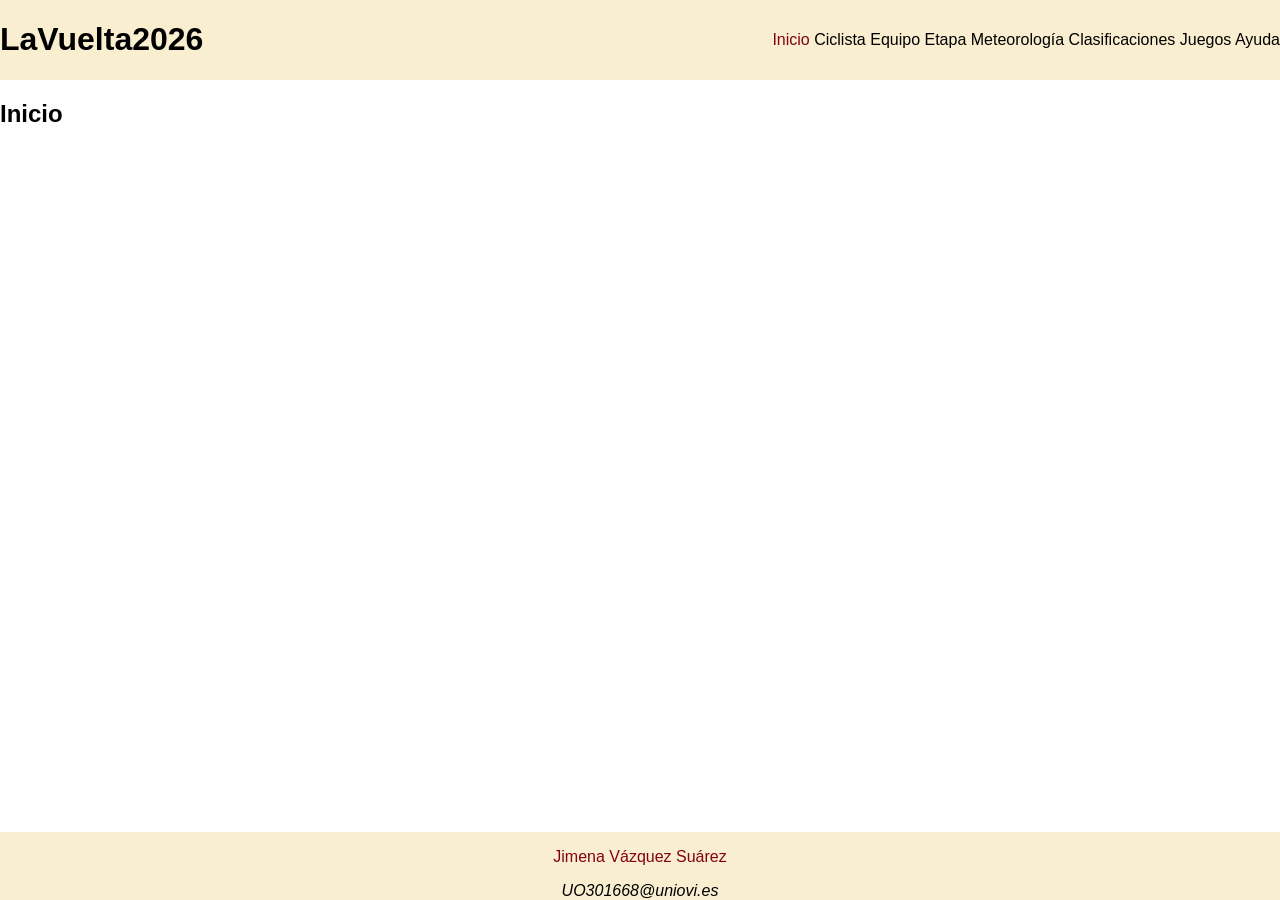
<file: index.html>
<!DOCTYPE HTML>

<html lang="es">
<head>
    <!-- Datos que describen el documento -->
    <meta charset="UTF-8" />
    <title>LaVuelta2026</title>
    <link rel="icon" href="multimedia/icono_web.ico" sizes="32x32" type="image/vnd.microsoft.icon" />

    <meta name="author" content="Jimena Vázquez Suárez" />
    <meta name="description" content="Documento index.html del proyecto LaVuelta2026" />
    
    <meta name ="viewport" content ="width=device-width, initial-scale=1.0" />

    <!--Enlace a las hojas de estilo-->
    <link rel="stylesheet" type="text/css" href="estilo/estilo.css" />
    <link rel="stylesheet" type="text/css" href="estilo/layout.css" />
</head>

<body>
   <!-- contenido de index.html  -->
    <header>
        <h1><a href="index.html">LaVuelta2026</a></h1>

        <nav>
            <a href="index.html" aria-current="page">Inicio</a>
            <a href="ciclista.html">Ciclista</a>
            <a href="equipo.html">Equipo</a>
            <a href="etapa.html">Etapa</a>
            <a href="meteorologia.html">Meteorología</a>
            <a href="clasificaciones.html">Clasificaciones</a>
            <a href="juegos.html">Juegos</a>
            <a href="ayuda.html">Ayuda</a>
        </nav>
    </header>

    <main>
        <h2>Inicio</h2>
    </main>

    <footer>
        <p>Jimena Vázquez Suárez</p>
        <address>
            <a href="mailto:uo301668@uniovi.es">UO301668@uniovi.es</a>
        </address>
    </footer>

</body>
</html>
</file>
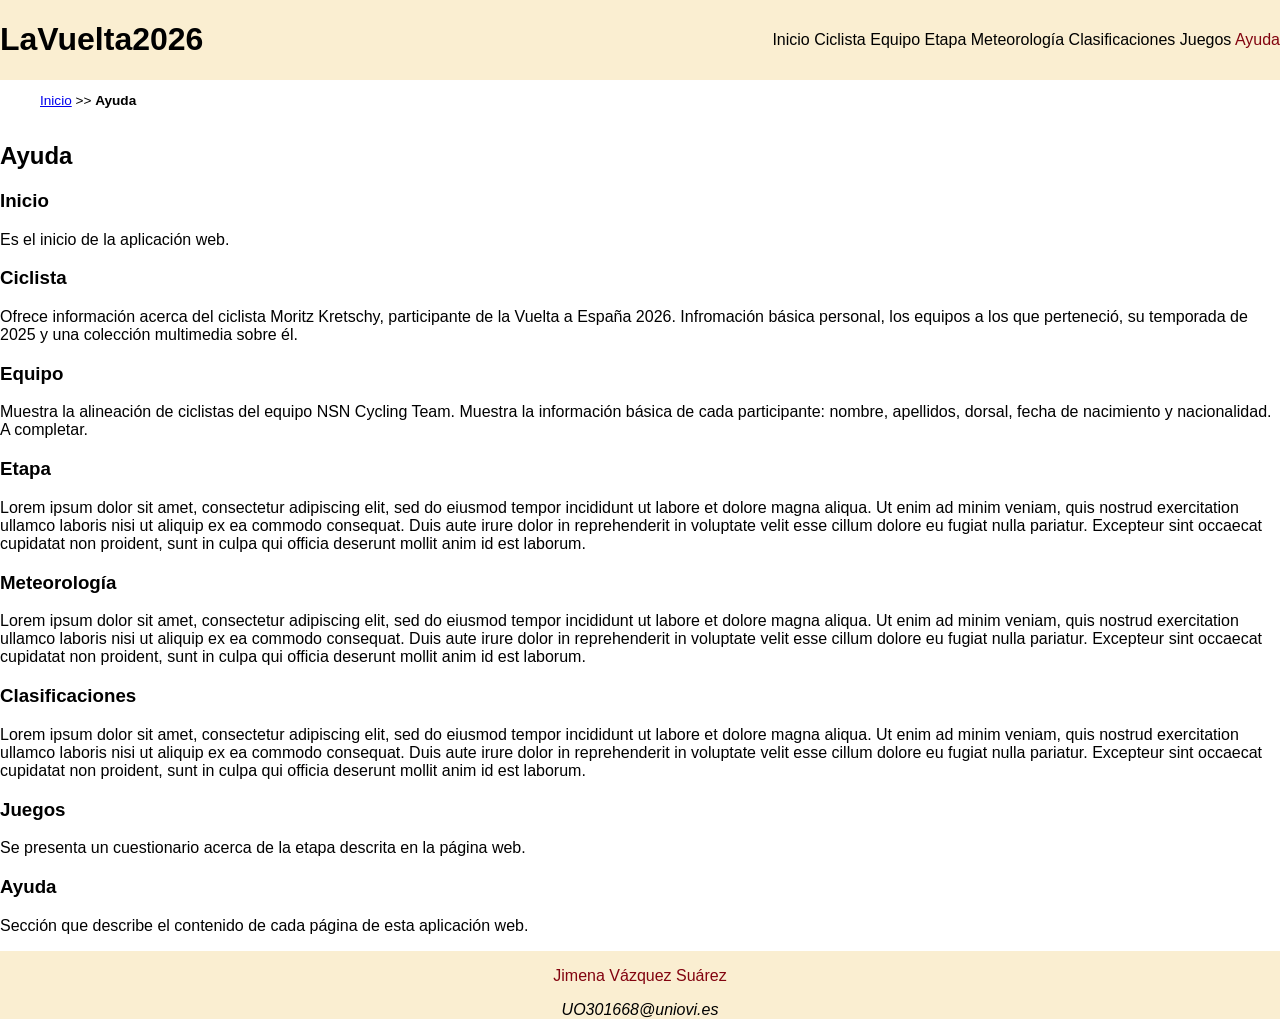
<file: ayuda.html>
<!DOCTYPE HTML>

<html lang="es">
<head>
    <!-- Datos que describen el documento -->
    <meta charset="UTF-8" />
    <title>LaVuelta2026:Ayuda</title>
    <link rel="icon" href="multimedia/icono_web.ico" sizes="32x32" type="image/vnd.microsoft.icon" />

    <meta name="author" content="Jimena Vázquez Suárez" />
    <meta name="description" content="Documento ayuda.html del proyecto LaVuelta2026" />
   
    <meta name ="viewport" content ="width=device-width, initial-scale=1.0" />

    <!--Enlace a las hojas de estilo-->
    <link rel="stylesheet" type="text/css" href="estilo/estilo.css" />
    <link rel="stylesheet" type="text/css" href="estilo/layout.css" />
</head>

<body>
   <!-- contenido de ayuda.html  -->
    <header>
        <h1><a href="index.html">LaVuelta2026</a></h1>

        <nav>
            <a href="index.html">Inicio</a>
            <a href="ciclista.html">Ciclista</a>
            <a href="equipo.html">Equipo</a>
            <a href="etapa.html">Etapa</a>
            <a href="meteorologia.html">Meteorología</a>
            <a href="clasificaciones.html">Clasificaciones</a>
            <a href="juegos.html">Juegos</a>
            <a href="ayuda.html" aria-current="page">Ayuda</a>
        </nav>
    </header>

    <nav aria-label="migas">
        <ol>
            <li><a href="index.html">Inicio</a></li>
            <li> >> </li>
            <li>Ayuda</li>
        </ol>
    </nav>

    <main>
        <h2>Ayuda</h2>

        <section>
            <h3>Inicio</h3>
            <p>
                Es el inicio de la aplicación web.
            </p>
        </section>

        <section>
            <h3>Ciclista</h3>
            <p>
                Ofrece información acerca del ciclista Moritz Kretschy, participante de la Vuelta a España 2026.
                Infromación básica personal, los equipos a los que perteneció, su temporada de 2025 y una colección multimedia sobre él.
            </p>
        </section>

        <section>
            <h3>Equipo</h3>
            <p>
                Muestra la alineación de ciclistas del equipo NSN Cycling Team.
                Muestra la información básica de cada participante: nombre, apellidos, dorsal, fecha de nacimiento y nacionalidad.
                A completar.
            </p>
        </section>

        <section>
            <h3>Etapa</h3>
            <p>
                Lorem ipsum dolor sit amet, consectetur adipiscing elit, sed do eiusmod tempor incididunt ut labore et dolore magna aliqua.
                Ut enim ad minim veniam, quis nostrud exercitation ullamco laboris nisi ut aliquip ex ea commodo consequat.
                Duis aute irure dolor in reprehenderit in voluptate velit esse cillum dolore eu fugiat nulla pariatur.
                Excepteur sint occaecat cupidatat non proident, sunt in culpa qui officia deserunt mollit anim id est laborum.
            </p>
        </section>

        <section>
            <h3>Meteorología</h3>
            <p>
                Lorem ipsum dolor sit amet, consectetur adipiscing elit, sed do eiusmod tempor incididunt ut labore et dolore magna aliqua.
                Ut enim ad minim veniam, quis nostrud exercitation ullamco laboris nisi ut aliquip ex ea commodo consequat.
                Duis aute irure dolor in reprehenderit in voluptate velit esse cillum dolore eu fugiat nulla pariatur.
                Excepteur sint occaecat cupidatat non proident, sunt in culpa qui officia deserunt mollit anim id est laborum.
            </p>
        </section>

        <section>
            <h3>Clasificaciones</h3>
            <p>
                Lorem ipsum dolor sit amet, consectetur adipiscing elit, sed do eiusmod tempor incididunt ut labore et dolore magna aliqua.
                Ut enim ad minim veniam, quis nostrud exercitation ullamco laboris nisi ut aliquip ex ea commodo consequat.
                Duis aute irure dolor in reprehenderit in voluptate velit esse cillum dolore eu fugiat nulla pariatur.
                Excepteur sint occaecat cupidatat non proident, sunt in culpa qui officia deserunt mollit anim id est laborum.
            </p>
        </section>

        <section>
            <h3>Juegos</h3>
            <p>
                Se presenta un cuestionario acerca de la etapa descrita en la página web.
            </p>
        </section>

        <section>
            <h3>Ayuda</h3>
            <p>Sección que describe el contenido de cada página de esta aplicación web.</p>
        </section>
    </main>

    <footer class="pie">
        <p>Jimena Vázquez Suárez</p>
        <address>
            <a href="mailto:uo301668@uniovi.es">UO301668@uniovi.es</a>
        </address>
    </footer>
    
</body>
</html>
</file>
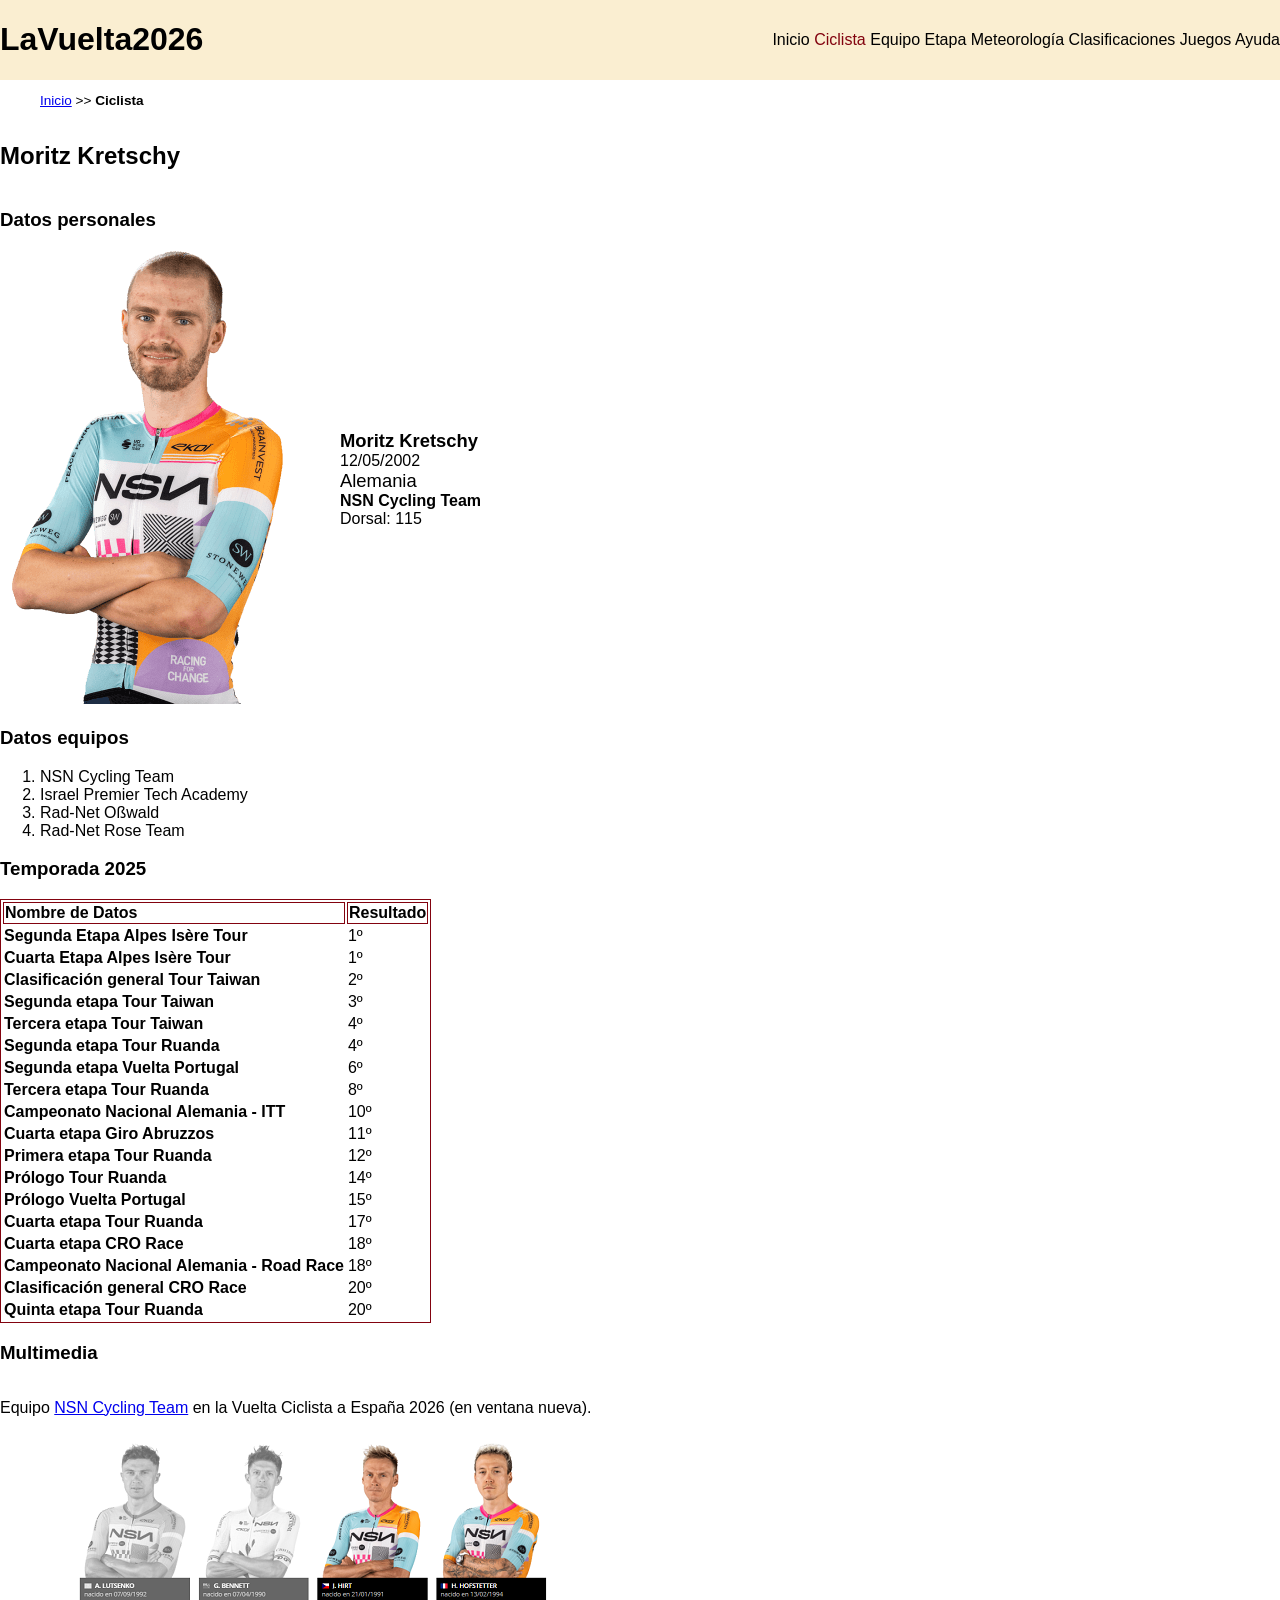
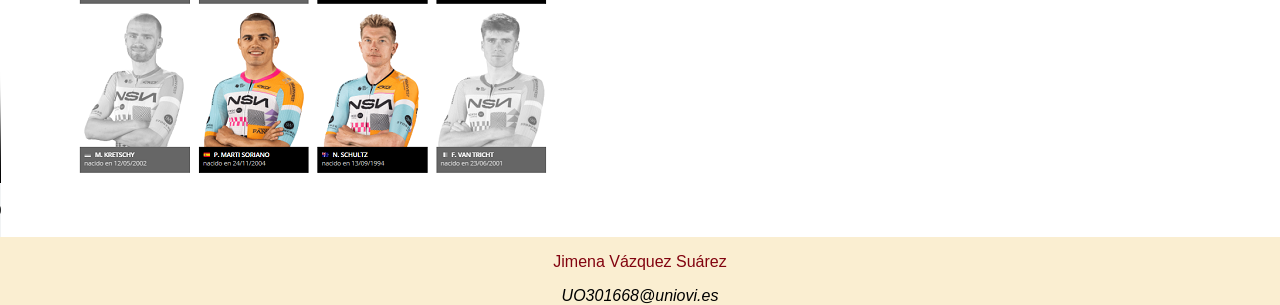
<file: ciclista.html>
<!DOCTYPE HTML>

<html lang="es">
<head>
    <!-- Datos que describen el documento -->
    <meta charset="UTF-8" />
    <title>LaVuelta2026:Ciclista</title>
    <link rel="icon" href="multimedia/icono_web.ico" sizes="32x32" type="image/vnd.microsoft.icon" />

    <meta name="author" content="Jimena Vázquez Suárez" />
    <meta name="description" content="Documento ciclista.html del proyecto LaVuelta2026" />
    
    <meta name ="viewport" content ="width=device-width, initial-scale=1.0" />

    <!--Enlace a las hojas de estilo-->
    <link rel="stylesheet" type="text/css" href="estilo/estilo.css" />
    <link rel="stylesheet" type="text/css" href="estilo/layout.css" />
</head>

<body>
   <!-- contenido de ciclista.html  -->
    <header>
        <h1><a href="index.html">LaVuelta2026</a></h1>

        <nav>
            <a href="index.html">Inicio</a>
            <a href="ciclista.html" aria-current="page">Ciclista</a>
            <a href="equipo.html">Equipo</a>
            <a href="etapa.html">Etapa</a>
            <a href="meteorologia.html">Meteorología</a>
            <a href="clasificaciones.html">Clasificaciones</a>
            <a href="juegos.html">Juegos</a>
            <a href="ayuda.html">Ayuda</a>
        </nav>
    </header>

    <nav aria-label="migas">
        <ol>
            <li><a href="index.html">Inicio</a></li>
            <li> >> </li>
            <li>Ciclista</li>
        </ol>
    </nav>

    <main>
        <h2>Moritz Kretschy</h2>

        <section>
            <h3>Datos personales</h3>

            <ul>
                <li>Moritz Kretschy</li>
                <li>12/05/2002</li>
                <li>Alemania</li>
                <li>NSN Cycling Team</li>
                <li>Dorsal: 115</li>
            </ul>

            <picture>
                <source srcset="multimedia/moritz_s.png" type="image/png" media="(max-width: 768px)" />
                <source srcset="multimedia/moritz_m.png" type="image/png" media="(max-width: 1024px)" />
                <img src="multimedia/moritz_l.png" alt="Ciclista Moritz Kretschy" />
            </picture>
        
        </section>

        <section>
            <h3>Datos equipos</h3>

            <ol>
                <li>NSN Cycling Team</li>
                <li>Israel Premier Tech Academy</li>
                <li>Rad-Net Oßwald</li>
                <li>Rad-Net Rose Team</li>
            </ol>
        </section>

        <section>
            <h3> Temporada 2025</h3>

            <table>
                <thead>
                    <tr>
                        <th scope="col" id="carrerasCiclista">Nombre de Datos</th>
                        <th scope="col" id="resultadosCiclista">Resultado</th>
                    </tr>
                </thead>

                <tbody>
                    <tr>
                        <th scope="row" id="segAIT">Segunda Etapa Alpes Isère Tour</th>
                        <td headers="resultadosCiclista segAIT">1º</td>
                    </tr>
                    <tr>
                        <th scope="row" id="cuaAIT">Cuarta Etapa Alpes Isère Tour</th>
                        <td headers="resultadosCiclista cuaAIT">1º</td>
                    </tr>
                    <tr>
                        <th scope="row" id="genTT">Clasificación general Tour Taiwan</th>
                        <td headers="resultadosCiclista genTT">2º</td>
                    </tr>
                    <tr>
                        <th scope="row" id="segTT">Segunda etapa Tour Taiwan</th>
                        <td headers="resultadosCiclista segTT">3º</td>
                    </tr>
                    <tr>
                        <th scope="row" id="terTT">Tercera etapa Tour Taiwan</th>
                        <td headers="resultadosCiclista terTT">4º</td>
                    </tr>
                    <tr>
                        <th scope="row" id="segTR">Segunda etapa Tour Ruanda</th>
                        <td headers="resultadosCiclista segTR">4º</td>
                    </tr>
                    <tr>
                        <th scope="row" id="segVP">Segunda etapa Vuelta Portugal</th>
                        <td headers="resultadosCiclista segVP">6º</td>
                    </tr>
                    <tr>
                        <th scope="row" id="terTR">Tercera etapa Tour Ruanda</th>
                        <td headers="resultadosCiclista terTR">8º</td>
                    </tr>
                    <tr>
                        <th scope="row" id="CNAITT">Campeonato Nacional Alemania - ITT</th>
                        <td headers="resultadosCiclista CNAITT">10º</td>
                    </tr>
                    <tr>
                        <th scope="row" id="cuaGA">Cuarta etapa Giro Abruzzos</th>
                        <td headers="resultadosCiclista cuaGA">11º</td>
                    </tr>
                    <tr>
                        <th scope="row" id="priTR">Primera etapa Tour Ruanda</th>
                        <td headers="resultadosCiclista priTR">12º</td>
                    </tr>
                    <tr>
                        <th scope="row" id="proTR">Prólogo Tour Ruanda</th>
                        <td headers="resultadosCiclista proTR">14º</td>
                    </tr>
                    <tr>
                        <th scope="row" id="proVP">Prólogo Vuelta Portugal</th>
                        <td headers="resultadosCiclista proVP">15º</td>
                    </tr>
                    <tr>
                        <th scope="row" id="cuaTR">Cuarta etapa Tour Ruanda</th>
                        <td headers="resultadosCiclista cuaTR">17º</td>
                    </tr>
                    <tr>
                        <th scope="row" id="cuaCR">Cuarta etapa CRO Race</th>
                        <td headers="resultadosCiclista cuaCR">18º</td>
                    </tr>
                    <tr>
                        <th scope="row" id="CNARR">Campeonato Nacional Alemania - Road Race</th>
                        <td headers="resultadosCiclista CNARR">18º</td>
                    </tr>
                    <tr>
                        <th scope="row" id="genCR">Clasificación general CRO Race</th>
                        <td headers="resultadosCiclista genCR">20º</td>
                    </tr>
                    <tr>
                        <th scope="row" id="quiTR">Quinta etapa Tour Ruanda</th>
                        <td headers="resultadosCiclista quiTR">20º</td>
                    </tr>
                </tbody>
            </table>

        </section>

        <section>
            <h3>Multimedia</h3>

            <p>
                Equipo <a href="https://www.lavuelta.es/es/equipo/NSN/nsn-cycling-team" target="_blank">NSN Cycling Team</a> en la Vuelta Ciclista a España 2026 (en ventana nueva).
            </p>
        
            <video controls poster="multimedia/poster_nsn.png">
                <source src="multimedia/equipo_nsn.mp4" type="video/mp4" />
                <source src="multimedia/equipo_nsn.webm" type="video/webm" />
                Vídeo no disponible en otro formato distinto a .mp4 o .webm.
            </video>

            <audio controls>
                <source src="multimedia/historia.mp3" type="audio/mpeg" />
                <source src="multimedia/historia.wav" type="audio/wav" />
                Audio no disponible en otro formato distinto a .mp3 o .wav.
            </audio>

        </section>
    </main>

    <footer>
        <p>Jimena Vázquez Suárez</p>
        <address>
            <a href="mailto:uo301668@uniovi.es">UO301668@uniovi.es</a>
        </address>
    </footer>
    
</body>
</html>
</file>
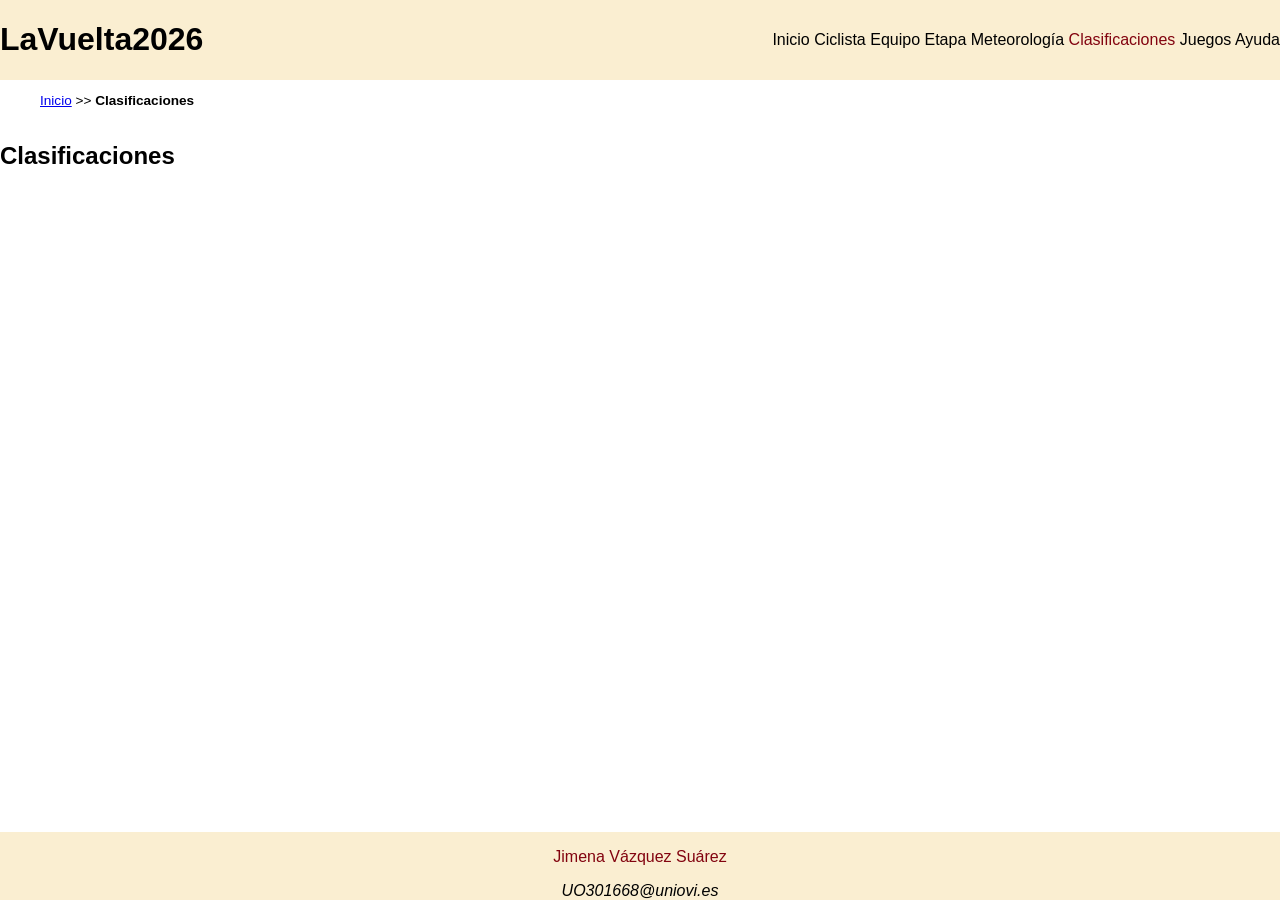
<file: clasificaciones.html>
<!DOCTYPE HTML>

<html lang="es">
<head>
    <!-- Datos que describen el documento -->
    <meta charset="UTF-8" />
    <title>LaVuelta2026: Clasificaciones</title>
    <link rel="icon" href="multimedia/icono_web.ico" sizes="32x32" type="image/vnd.microsoft.icon" />

    <meta name="author" content="Jimena Vázquez Suárez" />
    <meta name="description" content="Documento clasificaciones.html del proyecto LaVuelta2026" />

    <meta name ="viewport" content ="width=device-width, initial-scale=1.0" />

    <!--Enlace a las hojas de estilo-->
    <link rel="stylesheet" type="text/css" href="estilo/estilo.css" />
    <link rel="stylesheet" type="text/css" href="estilo/layout.css" />
</head>

<body>
   <!-- contenido de clasificaciones.html  -->
    <header>
        <h1><a href="index.html">LaVuelta2026</a></h1>

        <nav>
            <a href="index.html">Inicio</a>
            <a href="ciclista.html">Ciclista</a>
            <a href="equipo.html">Equipo</a>
            <a href="etapa.html">Etapa</a>
            <a href="meteorologia.html">Meteorología</a>
            <a href="clasificaciones.html" aria-current="page">Clasificaciones</a>
            <a href="juegos.html">Juegos</a>
            <a href="ayuda.html">Ayuda</a>
        </nav>
    </header>

    <nav aria-label="migas">
        <ol>
            <li><a href="index.html">Inicio</a></li>
            <li> >> </li>
            <li>Clasificaciones</li>
        </ol>
    </nav>

    <main>
        <h2>Clasificaciones</h2>
    </main>

    <footer>
        <p>Jimena Vázquez Suárez</p>
        <address>
            <a href="mailto:uo301668@uniovi.es">UO301668@uniovi.es</a>
        </address>
    </footer>
    
</body>
</html>
</file>
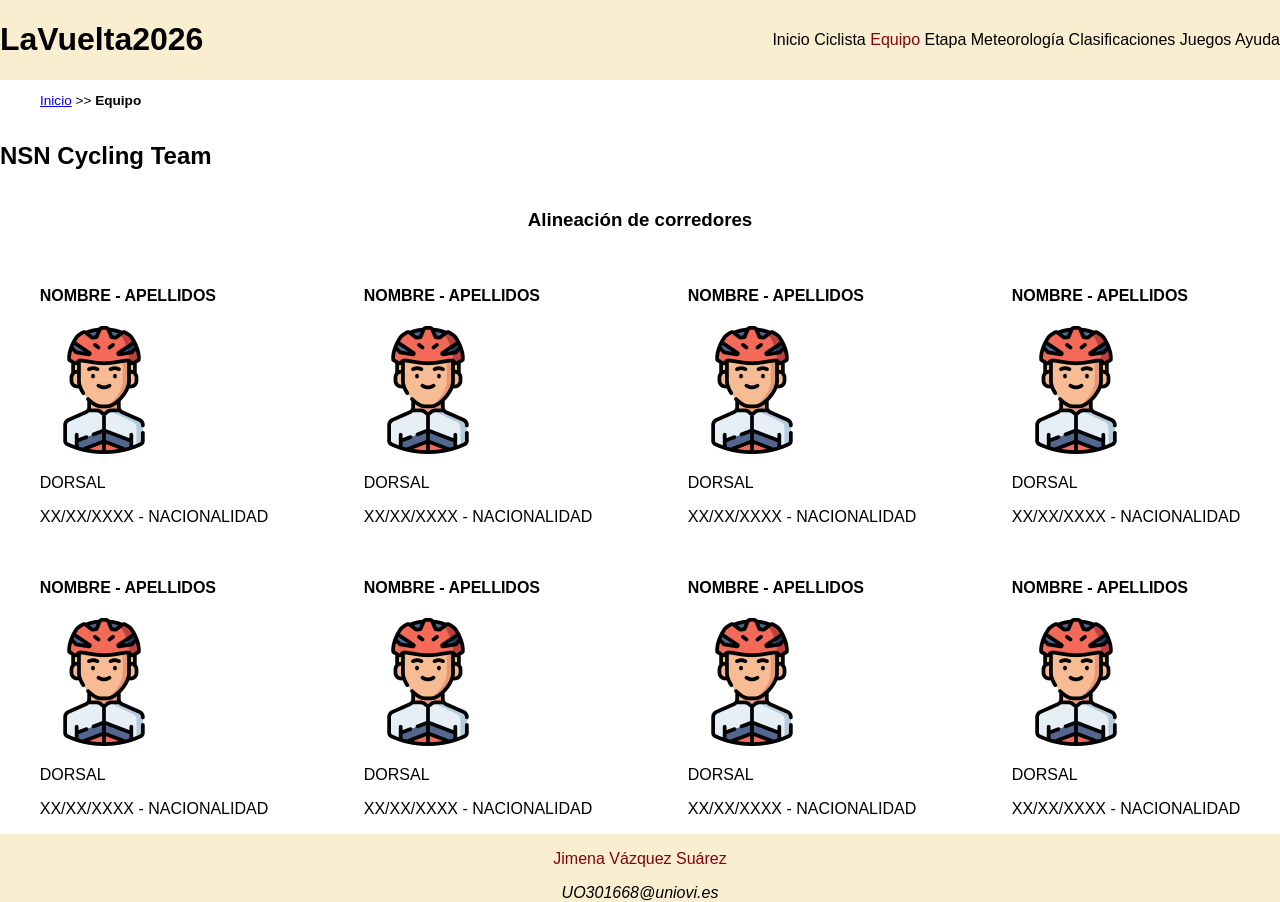
<file: equipo.html>
<!DOCTYPE HTML>

<html lang="es">
<head>
    <!-- Datos que describen el documento -->
    <meta charset="UTF-8" />
    <title>LaVuelta2026: Equipo</title>
    <link rel="icon" href="multimedia/icono_web.ico" sizes="32x32" type="image/vnd.microsoft.icon" />

    <meta name="author" content="Jimena Vázquez Suárez" />
    <meta name="description" content="Documento equipo.html del proyecto LaVuelta2026" />
    
    <meta name ="viewport" content ="width=device-width, initial-scale=1.0" />

    <!--Enlace a las hojas de estilo-->
    <link rel="stylesheet" type="text/css" href="estilo/estilo.css" />
    <link rel="stylesheet" type="text/css" href="estilo/layout.css" />
</head>

<body>
   <!-- contenido de Equipo.html  -->
    <header>
        <h1><a href="index.html">LaVuelta2026</a></h1>

        <nav>
            <a href="index.html">Inicio</a>
            <a href="ciclista.html">Ciclista</a>
            <a href="equipo.html" aria-current="page">Equipo</a>
            <a href="etapa.html">Etapa</a>
            <a href="meteorologia.html">Meteorología</a>
            <a href="clasificaciones.html">Clasificaciones</a>
            <a href="juegos.html">Juegos</a>
            <a href="ayuda.html">Ayuda</a>
        </nav>
    </header>

    <nav aria-label="migas">
        <ol>
            <li><a href="index.html">Inicio</a></li>
            <li> >> </li>
            <li>Equipo</li>
        </ol>
    </nav>

    <main>
        <h2>NSN Cycling Team</h2>

        <section>
            <h3>Alineación de corredores</h3>

            <article>
                <h4>NOMBRE - APELLIDOS</h4>
                <img src="multimedia/ciclista_icono.png" alt="icono ciclista por defecto" />
                <p>DORSAL</p>
                <p>XX/XX/XXXX - NACIONALIDAD</p>
            </article>

            <article>
                <h4>NOMBRE - APELLIDOS</h4>
                <img src="multimedia/ciclista_icono.png" alt="icono ciclista por defecto" />
                <p>DORSAL</p>
                <p>XX/XX/XXXX - NACIONALIDAD</p>
            </article>

            <article>
                <h4>NOMBRE - APELLIDOS</h4>
                <img src="multimedia/ciclista_icono.png" alt="icono ciclista por defecto" />
                <p>DORSAL</p>
                <p>XX/XX/XXXX - NACIONALIDAD</p>
            </article>

            <article>
                <h4>NOMBRE - APELLIDOS</h4>
                <img src="multimedia/ciclista_icono.png" alt="icono ciclista por defecto" />
                <p>DORSAL</p>
                <p>XX/XX/XXXX - NACIONALIDAD</p>
            </article>

            <article>
                <h4>NOMBRE - APELLIDOS</h4>
                <img src="multimedia/ciclista_icono.png" alt="icono ciclista por defecto" />
                <p>DORSAL</p>
                <p>XX/XX/XXXX - NACIONALIDAD</p>
            </article>

            <article>
                <h4>NOMBRE - APELLIDOS</h4>
                <img src="multimedia/ciclista_icono.png" alt="icono ciclista por defecto" />
                <p>DORSAL</p>
                <p>XX/XX/XXXX - NACIONALIDAD</p>
            </article>

            <article>
                <h4>NOMBRE - APELLIDOS</h4>
                <img src="multimedia/ciclista_icono.png" alt="icono ciclista por defecto" />
                <p>DORSAL</p>
                <p>XX/XX/XXXX - NACIONALIDAD</p>
            </article>

            <article>
                <h4>NOMBRE - APELLIDOS</h4>
                <img src="multimedia/ciclista_icono.png" alt="icono ciclista por defecto" />
                <p>DORSAL</p>
                <p>XX/XX/XXXX - NACIONALIDAD</p>
            </article>
        </section>
    </main>

    <footer>
        <p>Jimena Vázquez Suárez</p>
        <address>
            <a href="mailto:uo301668@uniovi.es">UO301668@uniovi.es</a>
        </address>
    </footer>
    
</body>
</html>
</file>
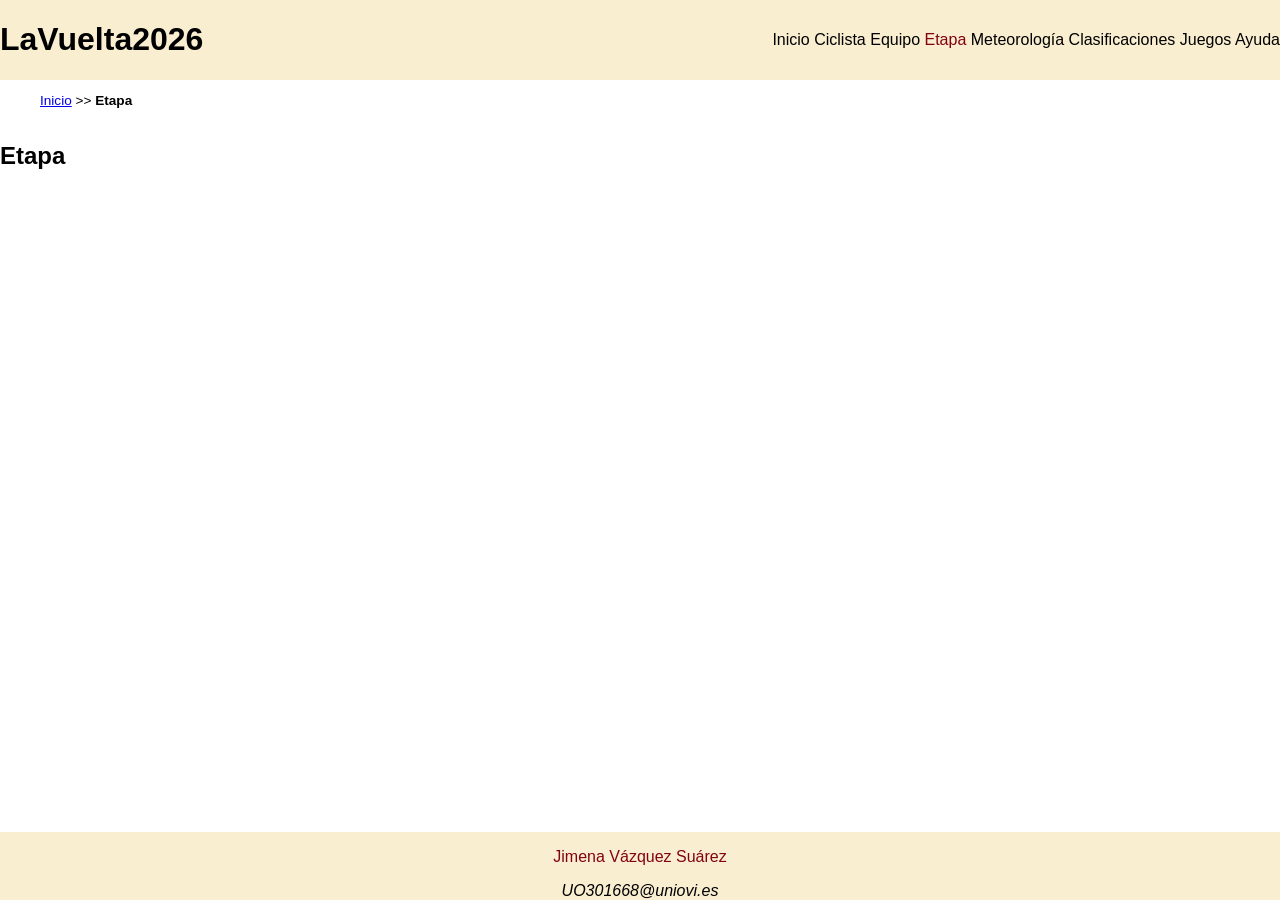
<file: etapa.html>
<!DOCTYPE HTML>

<html lang="es">
<head>
    <!-- Datos que describen el documento -->
    <meta charset="UTF-8" />
    <title>LaVuelta2026: Etapa</title>
    <link rel="icon" href="multimedia/icono_web.ico" sizes="32x32" type="image/vnd.microsoft.icon" />

    <meta name="author" content="Jimena Vázquez Suárez" />
    <meta name="description" content="Documento etapa.html del proyecto LaVuelta2026" />
    
    <meta name ="viewport" content ="width=device-width, initial-scale=1.0" />

    <!--Enlace a las hojas de estilo-->
    <link rel="stylesheet" type="text/css" href="estilo/estilo.css" />
    <link rel="stylesheet" type="text/css" href="estilo/layout.css" />
</head>

<body>
   <!-- contenido de etapa.html  -->
    <header>
        <h1><a href="index.html">LaVuelta2026</a></h1>

        <nav>
            <a href="index.html">Inicio</a>
            <a href="ciclista.html">Ciclista</a>
            <a href="equipo.html">Equipo</a>
            <a href="etapa.html" aria-current="page">Etapa</a>
            <a href="meteorologia.html">Meteorología</a>
            <a href="clasificaciones.html">Clasificaciones</a>
            <a href="juegos.html">Juegos</a>
            <a href="ayuda.html">Ayuda</a>
        </nav>
    </header>

    <nav aria-label="migas">
        <ol>
            <li><a href="index.html">Inicio</a></li>
            <li> >> </li>
            <li>Etapa</li>
        </ol>
    </nav>

    <main>
        <h2>Etapa</h2>
    </main>

    <footer>
        <p>Jimena Vázquez Suárez</p>
        <address>
            <a href="mailto:uo301668@uniovi.es">UO301668@uniovi.es</a>
        </address>
    </footer>
    
</body>
</html>
</file>
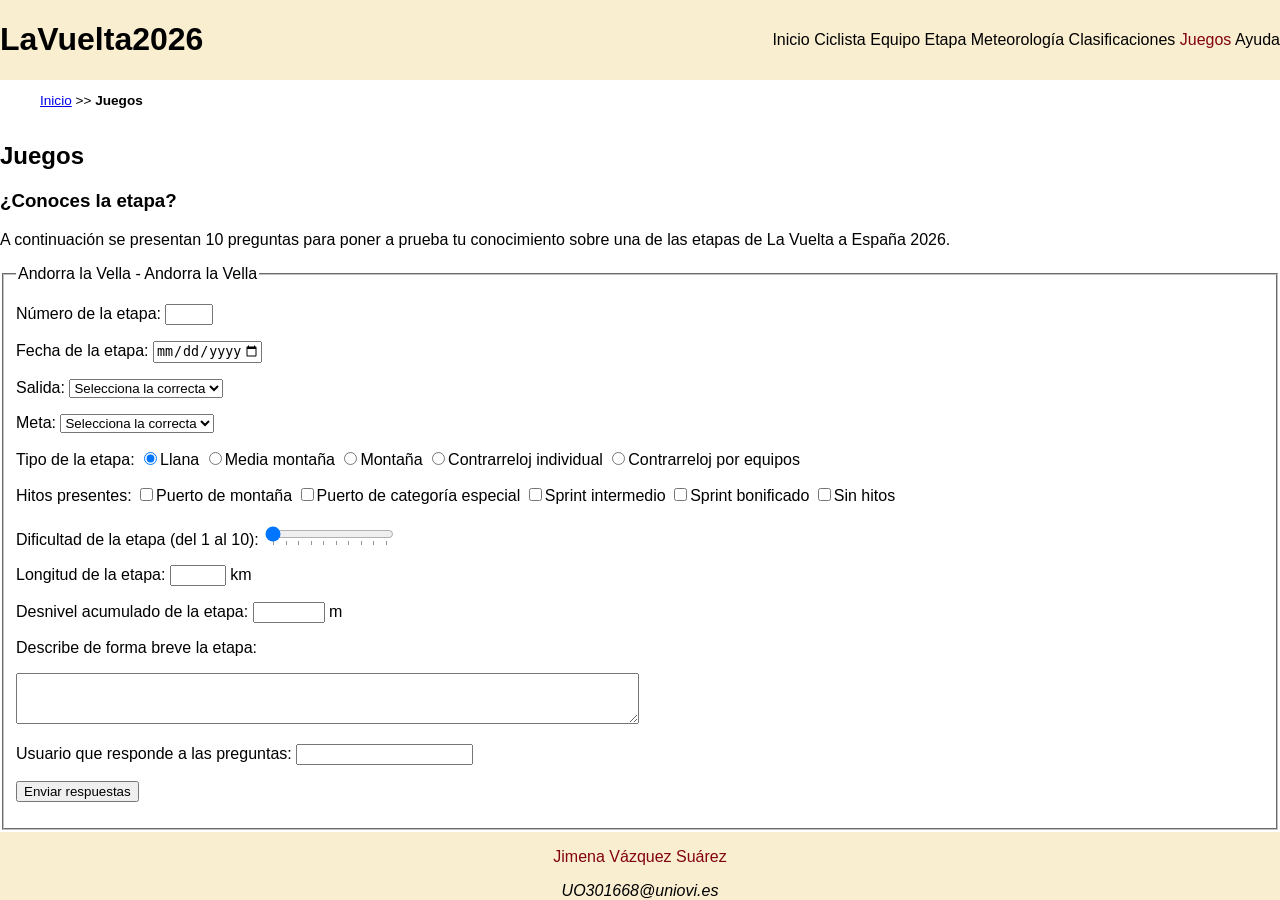
<file: juegos.html>
<!DOCTYPE HTML>

<html lang="es">
<head>
    <!-- Datos que describen el documento -->
    <meta charset="UTF-8" />
    <title>LaVuelta2026: Juegos</title>
    <link rel="icon" href="multimedia/icono_web.ico" sizes="32x32" type="image/vnd.microsoft.icon" />

    <meta name="author" content="Jimena Vázquez Suárez" />
    <meta name="description" content="Documento juegos.html del proyecto LaVuelta2026" />
   
    <meta name ="viewport" content ="width=device-width, initial-scale=1.0" />

    <!--Enlace a las hojas de estilo-->
    <link rel="stylesheet" type="text/css" href="estilo/estilo.css" />
    <link rel="stylesheet" type="text/css" href="estilo/layout.css" />
</head>

<body>
   <!-- contenido de juegos.html  -->
    <header>
        <h1><a href="index.html">LaVuelta2026</a></h1>

        <nav>
            <a href="index.html">Inicio</a>
            <a href="ciclista.html">Ciclista</a>
            <a href="equipo.html">Equipo</a>
            <a href="etapa.html">Etapa</a>
            <a href="meteorologia.html">Meteorología</a>
            <a href="clasificaciones.html">Clasificaciones</a>
            <a href="juegos.html" aria-current="page">Juegos</a>
            <a href="ayuda.html">Ayuda</a>
        </nav>
    </header>

    <nav aria-label="migas">
        <ol>
            <li><a href="index.html">Inicio</a></li>
            <li> >> </li>
            <li>Juegos</li>
        </ol>
    </nav>
    
    <main>
        <h2>Juegos</h2>

        <h3>¿Conoces la etapa?</h3>
        <p>A continuación se presentan 10 preguntas para poner a prueba tu conocimiento sobre una de las etapas de La Vuelta a España 2026.</p>
        <form>
            <fieldset>
                <legend>Andorra la Vella - Andorra la Vella</legend>

                <p> <label for="pregunta1">Número de la etapa:</label>  <input type="number" id="pregunta1" min="1" max="21" required /> </p>
                <p> <label for="pregunta2">Fecha de la etapa:</label>   <input type="date" id="pregunta2" min="2026-08-22" max="2029-09-13" required /> </p>
                <p> <label for="pregunta3">Salida:</label>              
                    <select id="pregunta3" required>
                        <option value="" disabled selected>Selecciona la correcta</option>
                        <option value="Monaco">Mónaco</option>
                        <option value="Andorra">Andorra la Vella</option>
                        <option value="Alcossebre">Alcossebre</option>
                        <option value="Puçol">Puçol</option>
                        <option value="Villajoyosa">Villajoyosa</option>
                        <option value="Alcaraz">Alcaraz</option>
                    </select>
                </p>
                <p> <label for="pregunta4">Meta:</label>              
                    <select id="pregunta4" required>
                        <option value="" disabled selected>Selecciona la correcta</option>
                        <option value="Monaco">Mónaco</option>
                        <option value="Manosque">Manosque</option>
                        <option value="Andorra">Andorra la Vella</option>
                        <option value="Castelló">Castelló</option>
                        <option value="Xeraco">Xeraco</option>
                        <option value="Lorca">Lorca</option>
                        <option value="Loja">Loja</option>
                    </select>
                </p>
                <p>
                    <label>Tipo de la etapa:</label>
                    <input type="radio" id="llana" name="pregunta5" checked />Llana
                    <input type="radio" id="media" name="pregunta5" />Media montaña
                    <input type="radio" id="montana" name="pregunta5" />Montaña
                    <input type="radio" id="contraInd" name="pregunta5" />Contrarreloj individual   
                    <input type="radio" id="contaEq" name="pregunta5" />Contrarreloj por equipos          
                </p>
                <p>
                    <label>Hitos presentes:</label>
                    <input type="checkbox" id="puertoM" name="pregunta6" />Puerto de montaña
                    <input type="checkbox" id="puertoE" name="pregunta6" />Puerto de categoría especial
                    <input type="checkbox" id="sprintI" name="pregunta6" />Sprint intermedio
                    <input type="checkbox" id="sprintB" name="pregunta6" />Sprint bonificado
                    <input type="checkbox" id="noHitos" name="pregunta6" />Sin hitos
                </p>
                <p>
                    <label>Dificultad de la etapa (del 1 al 10):</label>  <input type="range" id="pregunta7" min="1" max="10" value="1" step="1" list="tickmarks" />
                    <datalist id="tickmarks">
                        <option value="1"> </option>
                        <option value="2"> </option>
                        <option value="3"> </option>
                        <option value="4"> </option>
                        <option value="5"> </option>
                        <option value="6"> </option>
                        <option value="7"> </option>
                        <option value="8"> </option>
                        <option value="9"> </option>
                        <option value="10"></option>
                    </datalist>
                </p>
                <p> <label for="pregunta8">Longitud de la etapa:</label>                <input type="number" id="pregunta8" min="0" max="500" required /> km</p>
                <p> <label for="pregunta9">Desnivel acumulado de la etapa:</label>  <input type="number" id="pregunta9" min="0" max="10000" required /> m</p>

                <p> <label for="pregunta10">Describe de forma breve la etapa:</label> </p>
                <p><textarea id="pregunta10" cols="75" rows="3"></textarea></p>

                <p> <label for="usuario">Usuario que responde a las preguntas:</label> <input type="text" id="usuario" name="usuario" required /></p>
                <p> <button type="submit">Enviar respuestas</button> </p>
            </fieldset>
        
        </form>
    </main>

    <footer>
        <p>Jimena Vázquez Suárez</p>
        <address>
            <a href="mailto:uo301668@uniovi.es">UO301668@uniovi.es</a>
        </address>
    </footer>
    
</body>
</html>
</file>
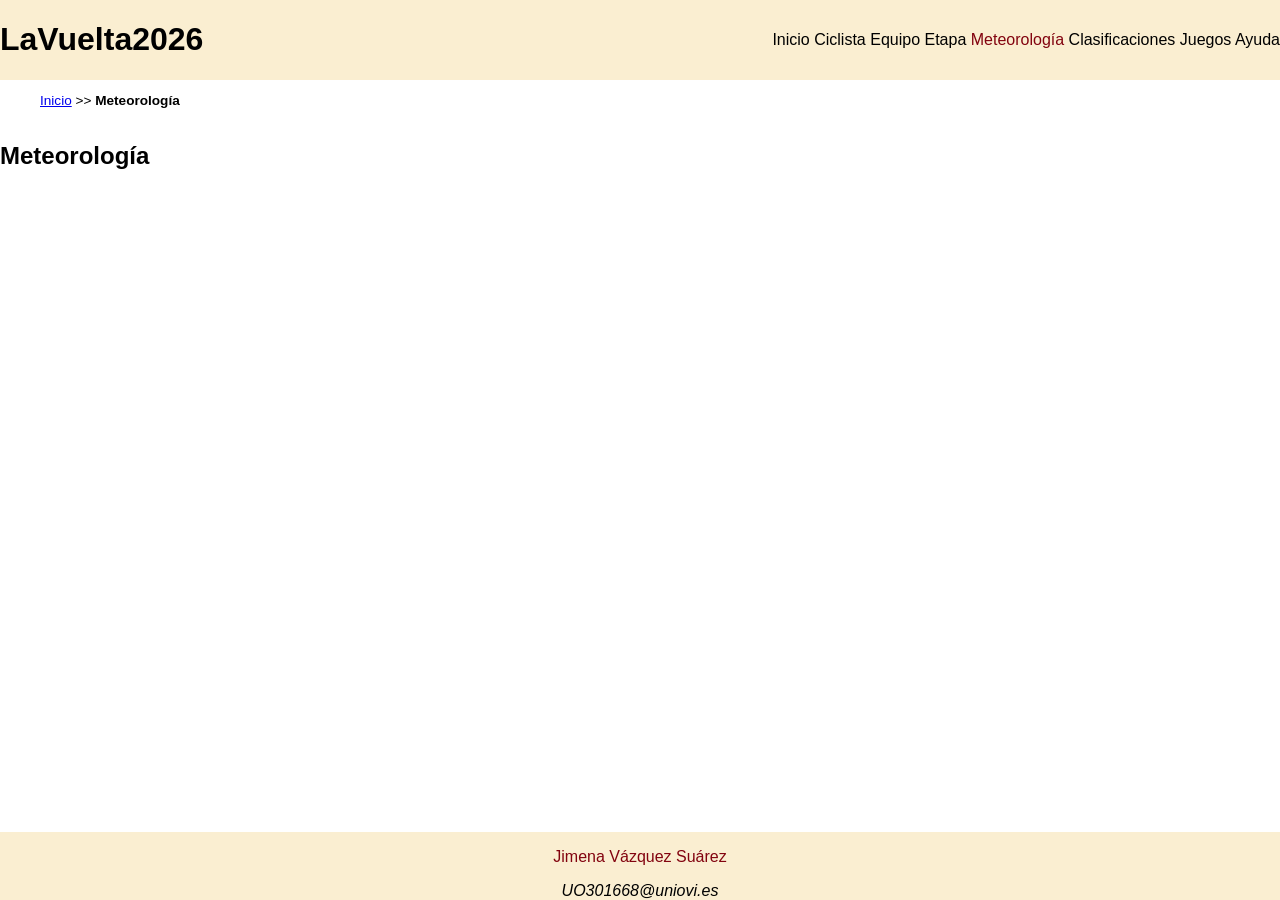
<file: meteorologia.html>
<!DOCTYPE HTML>

<html lang="es">
<head>
    <!-- Datos que describen el documento -->
    <meta charset="UTF-8" />
    <title>LaVuelta2026: Meteo</title>
    <link rel="icon" href="multimedia/icono_web.ico" sizes="32x32" type="image/vnd.microsoft.icon" />

    <meta name="author" content="Jimena Vázquez Suárez" />
    <meta name="description" content="Documento meteorología.html del proyecto LaVuelta2026" />
    
    <meta name ="viewport" content ="width=device-width, initial-scale=1.0" />

    <!--Enlace a las hojas de estilo-->
    <link rel="stylesheet" type="text/css" href="estilo/estilo.css" />
    <link rel="stylesheet" type="text/css" href="estilo/layout.css" />
</head>

<body>
   <!-- contenido de meteorología.html  -->
    <header>
        <h1><a href="index.html">LaVuelta2026</a></h1>

        <nav>
            <a href="index.html">Inicio</a>
            <a href="ciclista.html">Ciclista</a>
            <a href="equipo.html">Equipo</a>
            <a href="etapa.html">Etapa</a>
            <a href="meteorologia.html" aria-current="page">Meteorología</a>
            <a href="clasificaciones.html">Clasificaciones</a>
            <a href="juegos.html">Juegos</a>
            <a href="ayuda.html">Ayuda</a>
        </nav>
    </header>

    <nav aria-label="migas">
        <ol>
            <li><a href="index.html">Inicio</a></li>
            <li> >> </li>
            <li>Meteorología</li>
        </ol>
    </nav>

    <main>
        <h2>Meteorología</h2>
    </main>

    <footer>
        <p>Jimena Vázquez Suárez</p>
        <address>
            <a href="mailto:uo301668@uniovi.es">UO301668@uniovi.es</a>
        </address>
    </footer>
    
</body>
</html>
</file>
<file: estilo/estilo.css>
/* **************************************************/
/*             LaVuelta2026                         */
/*          Estilos generales                       */
/* **************************************************/
/*    DATOS ESTUDIANTE                              */
/* -------------------------------------------------*/
/*  Nombre y Apellidos: Jimena Vázquez Suárez       */
/*  Correo electrónico (uniovi): uo301668@uniovi.es */
/*  Grupo de laboratorio: L-01                      */
/* **************************************************/

/* Gama cromática
Color principal: #faeed1
 - Con color secundario - Contraste de 9.25:1
 - Con color negro - Contraste de 18.21:1
Color secundario: #82030f
 - Con color principal - Contraste de 9.25:1
 - Con color blanco - Contraste de 10.66:1
Color blanco: #ffffff
Color negro: #000000
*/
/* Especificidad = 010 */
:root {
    --color-principal: #faeed1;
    --color-secundario: #82030f;
    --color-blanco: #ffffff;
    --color-negro: #000000;
}

/* Especificidad = 001 */
body {
    font-family: 'Futura', 'Trebuchet MS', sans-serif;
    background-color: var(--color-blanco);
    color: var(--color-negro);
}

/* Especificidad = 001, 001 */
header, footer {
    background-color: var(--color-principal);
    color: var(--color-secundario);
}

/* Especificidad = 002, 002 */
header a, footer a {
    color: var(--color-negro); /* ADVERTENCIA: color de fondo heredado de header y footer --color-principal */
    text-decoration-line: none;
}

/* Especificidad = 012 */
header a[aria-current] {
    color: var(--color-secundario); /* ADVERTENCIA: color de fondo heredado de header y footer --color-principal */
}

/* Especificidad = 002 */
nav ol {
    font-size: 0.85em;
    list-style-type: none;
}

/* Especificidad = 003 */
nav ol li {
    display: inline;
}

/* Especificidad = 013 */
nav ol li:last-child {
    font-weight: bold;
}

/* Especificidad = 004, 005 */
main section:has(table) table, main section:has(table) thead th {
    border: 1px var(--color-secundario) solid;
    text-align: left;
}
</file>
<file: estilo/layout.css>
/* **************************************************/
/*           LaVuelta2026                           */
/*          Estilos layout                          */
/* **************************************************/
/*    DATOS ESTUDIANTE                              */
/* -------------------------------------------------*/
/*  Nombre y Apellidos: Jimena Vázquez Suárez       */
/*  Correo electrónico (uniovi): uo301668@uniovi.es */
/*  Grupo de laboratorio: L-01                      */
/* **************************************************/

/* Especificidad = 003 */
main section:has(picture) {
    display: flex;
    flex-wrap: wrap;
    align-items: center;
}

/* Especificidad = 004 */
main section:has(picture) h3{
    flex-basis: 100%;
}

/* Especificidad = 004 */
main section:has(picture) picture {
    order: 1;
}

/* Especificidad = 004 */
main section:has(picture) ul {
    order: 2;
    list-style: none;
}

/* Especificidad = 015, 015 */
main section:has(picture) ul li:first-child, main section:has(picture) ul li:nth-child(3) {
    font-size: 1.15em;
}

/* Especificidad = 015, 015 */
main section:has(picture) ul li:first-child, main section:has(picture) ul li:nth-child(4) {
    font-weight: bold;
}

/* Especificidad = 004 */
main section:has(video, audio) {
    display: flex;
    flex-direction: column;
    align-items: baseline;
}

/* Especificidad = 003 */
main section:has(article) {
    display: grid;
    grid-template-columns: repeat(4, 1fr);
    justify-items: center;
    align-items: center;
    gap: 1em;
}

/* Especificidad = 004 */
main section:has(article) h3 {
    grid-column: 1 / -1;
}

/* Especificidad = 001 */
body {
    margin: 0;
    display: grid;
    min-height: 100vh;
    grid-template-areas: 
        "cabecera"
        "migas"
        "contenido"
        "pie";
    grid-template-rows: auto auto 1fr auto;
}

/* Especificidad = 002 */
body > header {
   grid-area: cabecera;
   display: flex;
   justify-content: space-between;
   align-items: center;
}

/* Especificidad = 002 */
body > nav {
   grid-area: migas;
}

/* Especificidad = 002 */
body > main {
    grid-area: contenido;
}

/* Especificidad = 002 */
body > footer {
   grid-area: pie;
   display: flex;
   flex-direction: column;
   align-items: center;
}

/* ---------- Media Queries ---------- */
/* Para tablet */
@media (max-width: 1024px) {
    /* Especificidad = 003 */
    main section:has(article) {
        grid-template-columns: repeat(2, 1fr); /* ADVERTENCIA: redefinición de la propiedad con valor original: repeat(4, 1fr) */
    }

    /* Especificidad = 001 */
    body {
        grid-template-areas:
            "cabecera"
            "contenido"
            "pie"; /* ADVERTENCIA: redefinición de la propiedad con valor original: "cabecera" "migas" "contenido" "pie" */
        grid-template-rows: auto 1fr auto; /* ADVERTENCIA: redefinición de la propiedad con valor original: auto auto 1fr auto */
    }

    /* Especificidad = 002 */
    body > header {
        flex-direction: column;
    }

    /* Especificidad = 003 */
    body > header nav {
        display: flex;
        justify-content: space-between;
        width: 100%;
    }

    /* Especificidad = 002 */
    body > nav {
        display: none;
    }
}

/* Para móvil */
@media (max-width: 768px) {
    /* Especificidad = 003 */
    main section:has(article) {
        grid-template-columns: repeat(1, 1fr); /* ADVERTENCIA: redefinición de la propiedad con valor original: repeat(2, 1fr) */
    }

    /* Especificidad = 002 */
    body > header {
        flex-direction: column; /* ADVERTENCIA: redefinición de la propiedad con valor original: row (por defecto) */
    }

    /* Especificidad = 003 */
    body > header nav {
        flex-direction: column;
        align-items: center;
    }
}
</file>
